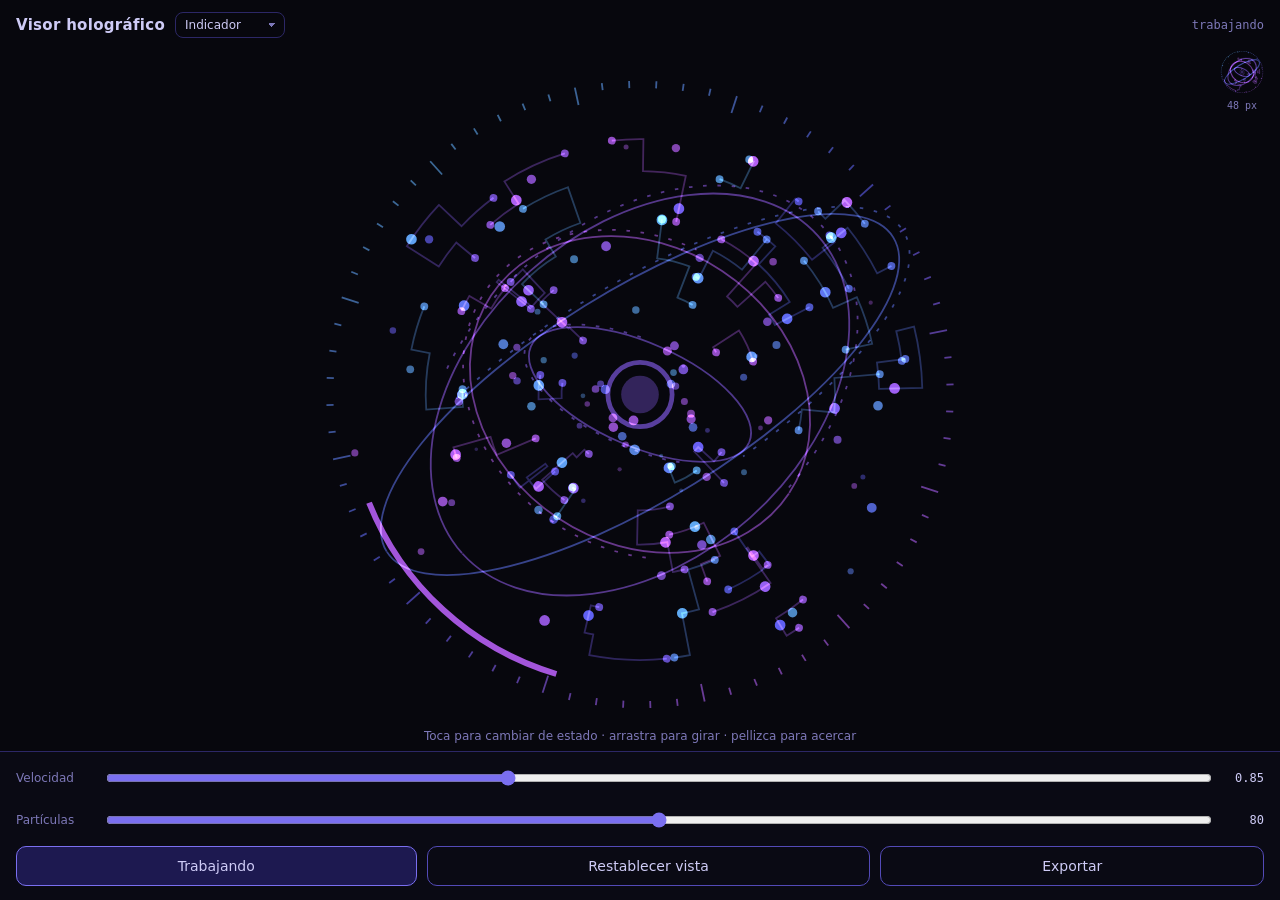
<file: index.html>
<!DOCTYPE html>
<html lang="es">
<head>
<meta charset="utf-8">
<meta name="viewport" content="width=device-width,initial-scale=1,maximum-scale=1,viewport-fit=cover,user-scalable=no">
<meta name="theme-color" content="#07070d">
<meta name="color-scheme" content="dark">
<meta name="description" content="Indicador holográfico animado con anillos, pistas de circuito y partículas.">
<title>Visor holográfico</title>

<!-- PWA -->
<link rel="manifest" href="manifest.webmanifest">
<link rel="icon" href="iconos/icono.svg" type="image/svg+xml">
<link rel="icon" href="iconos/icono-192.png" type="image/png" sizes="192x192">
<link rel="apple-touch-icon" href="iconos/apple-touch-icon.png">
<meta name="mobile-web-app-capable" content="yes">
<meta name="apple-mobile-web-app-capable" content="yes">
<meta name="apple-mobile-web-app-status-bar-style" content="black-translucent">
<meta name="apple-mobile-web-app-title" content="Visor">

<link rel="stylesheet" href="css/estilos.css">

<!-- Mapa de importación: las escenas 3D futuras pueden hacer
     `import * as THREE from 'three'` y se cargará desde la CDN.
     No se descarga nada hasta que una escena lo importe. -->
<script type="importmap">
{
  "imports": {
    "three": "https://cdn.jsdelivr.net/npm/three@0.170.0/build/three.module.js",
    "three/addons/": "https://cdn.jsdelivr.net/npm/three@0.170.0/examples/jsm/"
  }
}
</script>
<script type="module" src="js/app.js"></script>
</head>
<body>
<header>
  <h1>Visor holográfico</h1>
  <select id="escena" aria-label="Escena"></select>
  <span id="estado">trabajando</span>
</header>

<main id="stage" aria-label="Escena interactiva">
  <!-- La escena activa inserta aquí sus propios elementos (canvas, etc.) -->
  <div id="hint">Toca para cambiar de estado · arrastra para girar · pellizca para acercar</div>
</main>

<div class="panel">
  <div class="row">
    <label for="vel">Velocidad</label>
    <input id="vel" type="range" min="0.2" max="2" step="0.05" value="0.85">
    <output id="velOut" for="vel">0.85</output>
  </div>
  <div class="row">
    <label for="den">Partículas</label>
    <input id="den" type="range" min="0" max="160" step="10" value="80">
    <output id="denOut" for="den">80</output>
  </div>
  <div class="row botones">
    <button id="toggle" class="on" type="button">Trabajando</button>
    <button id="reset" type="button">Restablecer vista</button>
    <button id="exportar" type="button" aria-haspopup="dialog">Exportar</button>
  </div>
</div>

<!-- Menú «Exportar» -->
<dialog id="menuExportar" class="hoja" aria-labelledby="menuExportarTitulo">
  <div class="hoja-cuerpo">
    <h2 id="menuExportarTitulo">Exportar «<span data-nombre></span>»</h2>
    <p class="hoja-nota" data-config></p>
    <button type="button" data-formato="html">Página independiente (.html)
      <small>Un solo archivo que muestra la escena a pantalla completa · <b></b></small></button>
    <button type="button" data-formato="js">Módulo de escena (.js)
      <small>Para usar la escena en otro proyecto · <b></b></small></button>
    <button type="button" class="secundario" data-cancelar>Cancelar</button>
  </div>
</dialog>

<!-- Último recurso si no se puede compartir ni descargar: el código para copiar -->
<dialog id="panelCodigo" class="hoja hoja-codigo" aria-labelledby="panelCodigoTitulo">
  <div class="hoja-cuerpo">
    <h2 id="panelCodigoTitulo"><span data-nombre></span></h2>
    <p class="hoja-nota">Este dispositivo no permitió guardar el archivo. Copia el código y pégalo en un archivo nuevo con este nombre.</p>
    <textarea readonly spellcheck="false" autocapitalize="off" autocomplete="off" aria-label="Código del archivo"></textarea>
    <div class="row">
      <button type="button" class="on" data-copiar autofocus>Copiar</button>
      <button type="button" data-cerrar>Cerrar</button>
    </div>
  </div>
</dialog>

<noscript><p class="noscript">Esta app necesita JavaScript.</p></noscript>
</body>
</html>
</file>
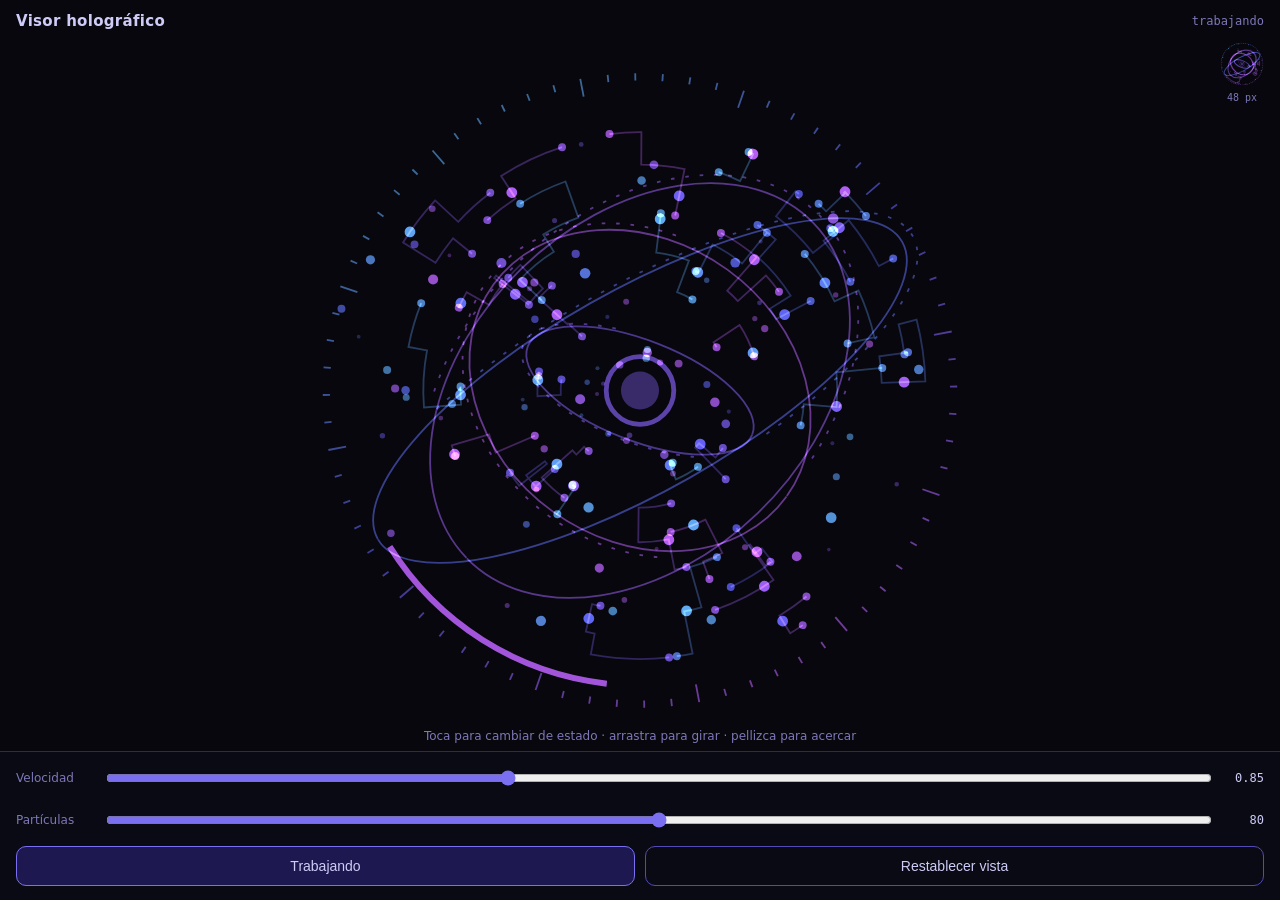
<file: prototipo/visor-holografico.html>
<!DOCTYPE html>
<html lang="es">
<head>
<meta charset="utf-8">
<meta name="viewport" content="width=device-width,initial-scale=1,viewport-fit=cover,user-scalable=no">
<meta name="theme-color" content="#07070d">
<title>Visor holográfico – prototipo</title>
<style>
  :root{--bg:#07070d;--txt:#CECBF6;--dim:#7d78b8;--line:#2c2766;--acc:#7a6ff0}
  *{box-sizing:border-box;-webkit-tap-highlight-color:transparent}
  html,body{margin:0;height:100%;background:var(--bg);color:var(--txt);font-family:system-ui,-apple-system,sans-serif;overflow:hidden;overscroll-behavior:none}
  body{display:flex;flex-direction:column;padding:env(safe-area-inset-top) env(safe-area-inset-right) env(safe-area-inset-bottom) env(safe-area-inset-left)}
  header{display:flex;justify-content:space-between;align-items:center;padding:12px 16px 0}
  h1{font-size:15px;font-weight:600;margin:0;letter-spacing:.02em}
  #estado{font:12px ui-monospace,monospace;color:var(--dim)}
  #stage{flex:1;position:relative;touch-action:none;min-height:0}
  #big{position:absolute;inset:0;width:100%;height:100%;display:block}
  #hint{position:absolute;left:0;right:0;bottom:8px;text-align:center;font-size:12px;color:var(--dim);transition:opacity .6s;pointer-events:none}
  #mini{position:absolute;top:10px;right:14px;display:flex;flex-direction:column;align-items:center;gap:4px;font:10px ui-monospace,monospace;color:var(--dim);pointer-events:none}
  #small{width:48px;height:48px}
  .panel{padding:10px 16px 14px;display:grid;gap:10px;border-top:1px solid var(--line);background:#0a0a14}
  .row{display:flex;gap:10px;align-items:center}
  label{font-size:12px;color:var(--dim);width:78px;flex:none}
  input[type=range]{flex:1;accent-color:var(--acc);height:28px}
  output{font:12px ui-monospace,monospace;width:40px;text-align:right}
  button{flex:1;background:transparent;color:var(--txt);border:1px solid #534AB7;border-radius:10px;padding:11px 10px;font-size:14px;cursor:pointer}
  button:active{background:#17143a}
  button.on{background:#1d1950;border-color:var(--acc)}
</style>
</head>
<body>
<header>
  <h1>Visor holográfico</h1>
  <span id="estado">trabajando</span>
</header>

<div id="stage">
  <canvas id="big"></canvas>
  <div id="mini"><canvas id="small"></canvas><span>48 px</span></div>
  <div id="hint">Toca para cambiar de estado · arrastra para girar · pellizca para acercar</div>
</div>

<div class="panel">
  <div class="row">
    <label for="vel">Velocidad</label>
    <input id="vel" type="range" min="0.2" max="2" step="0.05" value="0.85">
    <output id="velOut">0.85</output>
  </div>
  <div class="row">
    <label for="den">Partículas</label>
    <input id="den" type="range" min="0" max="160" step="10" value="80">
    <output id="denOut">80</output>
  </div>
  <div class="row">
    <button id="toggle" class="on">Trabajando</button>
    <button id="reset">Restablecer vista</button>
  </div>
</div>

<script>
/* ---------- Estado global ---------- */
const S = {
  active: true, energy: 1, speed: 0.85, particles: 80,
  rot: 0, rotVel: 0, tilt: 0, zoom: 1,
  T: 0            // tiempo de simulación (avanza con velocidad y energía)
};

/* ---------- Aleatorio con semilla: el diseño no cambia al redimensionar ---------- */
function rng(seed){return()=>{seed|=0;seed=seed+0x6D2B79F5|0;let t=Math.imul(seed^seed>>>15,1|seed);t=t+Math.imul(t^t>>>7,61|t)^t;return((t^t>>>14)>>>0)/4294967296;};}

/* ---------- Color: azul↔morado al trabajar, gris plateado en reposo ---------- */
function col(t,a,off){
  const e=S.energy, h=242+33*Math.sin(t*0.00035+(off||0));
  return `hsla(${h},${8+77*e}%,${62+4*e}%,${Math.min(1,a*(0.55+0.45*e))})`;
}

function makeTraces(R,n,rand){
  const out=[];
  for(let i=0;i<n;i++){
    let a=rand()*6.28,r=R*(0.3+rand()*0.55);const pts=[[a,r]];
    const steps=3+Math.floor(rand()*4);
    for(let k=0;k<steps;k++){
      if(k%2){r+=R*(rand()<0.5?-1:1)*(0.05+rand()*0.1);r=Math.max(R*0.25,Math.min(R*0.9,r));}
      else a+=(rand()-.5)*0.6;
      pts.push([a,r]);
    }
    out.push({pts,ph:rand(),sp:0.5+rand()});
  }
  return out;
}

/* ---------- Un indicador dibujado en un canvas ---------- */
function Indicator(canvas,{small=false,interactive=false}={}){
  const x=canvas.getContext('2d');
  let W=0,R=0,u=1,tr=[],parts=[];
  const rand=rng(small?7:42);

  function resize(cssW,cssH){
    const dpr=Math.min(window.devicePixelRatio||1,2);
    canvas.width=Math.round(cssW*dpr);canvas.height=Math.round(cssH*dpr);
    W=Math.min(canvas.width,canvas.height);R=W*0.44;u=W/400;
    const r2=rng(small?7:42);
    tr=makeTraces(R,small?10:34,r2);
    syncParticles(true);
  }
  function syncParticles(rebuild){
    const n=small?16:S.particles;
    if(rebuild)parts=[];
    while(parts.length<n)parts.push({a:rand()*6.28,r:rand()*R,s:(rand()-.5)*0.02,z:rand()});
    parts.length=n;
  }
  const toXY=(a,r)=>[Math.cos(a)*r,Math.sin(a)*r];
  function path(pts){
    x.beginPath();
    pts.forEach((p,i)=>{
      if(i===0){const q=toXY(p[0],p[1]);x.moveTo(q[0],q[1]);return;}
      const pr=pts[i-1];
      if(p[1]===pr[1])x.arc(0,0,p[1],pr[0],p[0],p[0]<pr[0]);
      else{const q=toXY(p[0],p[1]);x.lineTo(q[0],q[1]);}
    });
  }

  function draw(t,dT){
    const T=S.T,e=S.energy;
    if(!small)syncParticles(false);
    x.setTransform(1,0,0,1,0,0);
    x.clearRect(0,0,canvas.width,canvas.height);
    x.globalCompositeOperation='lighter';
    x.translate(canvas.width/2,canvas.height/2);
    if(interactive){x.scale(S.zoom,S.zoom);x.rotate(S.rot);}
    x.lineWidth=Math.max(1,u);

    // Pistas de circuito, nodos y pulsos
    x.save();x.rotate(T*0.00008);
    tr.forEach((q,i)=>{
      x.strokeStyle=col(t,0.35,i*0.2);path(q.pts);x.stroke();
      [q.pts[0],q.pts[q.pts.length-1]].forEach(p=>{
        const v=toXY(p[0],p[1]);x.fillStyle=col(t,0.8,i*0.2);
        x.beginPath();x.arc(v[0],v[1],2.2*u,0,6.28);x.fill();
      });
      if(!small&&e>0.3){
        const f=((T*0.00025*q.sp)+q.ph)%1,n=q.pts.length-1,idx=Math.floor(f*n),loc=f*n-idx;
        const p0=q.pts[idx],p1=q.pts[idx+1];
        const v=toXY(p0[0]+(p1[0]-p0[0])*loc,p0[1]+(p1[1]-p0[1])*loc);
        x.fillStyle=col(t,e,i);x.beginPath();x.arc(v[0],v[1],3*u,0,6.28);x.fill();
      }
    });
    x.restore();

    // Anillos tipo giroscopio (la inclinación responde al arrastre vertical)
    for(let k=0;k<4;k++){
      const rr=R*(0.38+k*0.19);
      let tilt=0.25+0.6*Math.abs(Math.sin(T*0.0003+k));
      if(interactive)tilt=Math.max(0.06,Math.min(1,tilt+S.tilt));
      x.save();x.rotate(T*0.0004*(k%2?-1:1)+k);
      x.strokeStyle=col(t,0.55,k);
      x.beginPath();x.ellipse(0,0,rr,rr*tilt,0,0,6.28);x.stroke();
      x.setLineDash([2*u,6*u]);
      x.beginPath();x.ellipse(0,0,rr*1.04,rr*tilt*1.04,0,T*0.001,T*0.001+3.5);x.stroke();
      x.setLineDash([]);x.restore();
    }

    // Marcas del borde y arco de barrido
    x.save();x.rotate(-T*0.0002);
    for(let i=0;i<72;i++){
      const a=i/72*6.28,l=(i%6?4:10)*u;x.strokeStyle=col(t,0.6,a);
      x.beginPath();x.moveTo(Math.cos(a)*R,Math.sin(a)*R);x.lineTo(Math.cos(a)*(R-l),Math.sin(a)*(R-l));x.stroke();
    }
    const sw=T*0.002;x.strokeStyle=col(t,0.9*e,1);x.lineWidth=W/120;
    x.beginPath();x.arc(0,0,R*0.93,sw,sw+0.9);x.stroke();
    x.restore();x.lineWidth=Math.max(1,u);

    // Partículas
    const k=dT/16.7;
    parts.forEach((p,i)=>{
      p.a+=p.s*S.speed*3*k*(0.2+0.8*e);p.r+=0.15*S.speed*e*k*u*2.5;
      if(p.r>R)p.r=R*0.1;
      x.fillStyle=col(t,(0.3+0.6*p.z)*e,i*0.1);
      x.beginPath();x.arc(Math.cos(p.a)*p.r,Math.sin(p.a)*p.r*0.8,(1+p.z*2)*u,0,6.28);x.fill();
    });

    // Núcleo que pulsa
    const pulse=0.5+0.5*Math.sin(T*0.004);
    x.strokeStyle=col(t,0.6+0.4*pulse,0);x.lineWidth=W/150;
    x.beginPath();x.arc(0,0,R*(0.1+0.03*pulse*e),0,6.28);x.stroke();
    x.fillStyle=col(t,0.3+0.5*pulse*e,0);
    x.beginPath();x.arc(0,0,R*0.06,0,6.28);x.fill();
    x.globalCompositeOperation='source-over';
  }
  return {resize,draw};
}

/* ---------- Montaje ---------- */
const stage=document.getElementById('stage');
const bigC=document.getElementById('big'),smallC=document.getElementById('small');
const big=Indicator(bigC,{interactive:true}),small=Indicator(smallC,{small:true});
function layout(){const r=stage.getBoundingClientRect();big.resize(r.width,r.height);small.resize(48,48);}
new ResizeObserver(layout).observe(stage);layout();

/* ---------- Controles ---------- */
const $=id=>document.getElementById(id);
const tg=$('toggle'),estado=$('estado');
function setActive(v){
  S.active=v;tg.textContent=v?'Trabajando':'En reposo';tg.classList.toggle('on',v);
  estado.textContent=v?'trabajando':'en reposo';
}
tg.onclick=()=>setActive(!S.active);
$('reset').onclick=()=>{S.rot=0;S.rotVel=0;S.tilt=0;S.zoom=1;};
$('vel').oninput=e=>{S.speed=+e.target.value;$('velOut').textContent=S.speed.toFixed(2);};
$('den').oninput=e=>{S.particles=+e.target.value;$('denOut').textContent=S.particles;};

/* ---------- Gestos: tocar, arrastrar, pellizcar ---------- */
const ptrs=new Map();let down=null,pinch0=null,hintHidden=false;
function hideHint(){if(!hintHidden){hintHidden=true;$('hint').style.opacity=0;}}
stage.addEventListener('pointerdown',e=>{
  stage.setPointerCapture(e.pointerId);
  ptrs.set(e.pointerId,{x:e.clientX,y:e.clientY});
  if(ptrs.size===1)down={x:e.clientX,y:e.clientY,t:performance.now(),moved:false};
  if(ptrs.size===2){const [a,b]=[...ptrs.values()];pinch0={d:Math.hypot(a.x-b.x,a.y-b.y),z:S.zoom};if(down)down.moved=true;}
});
stage.addEventListener('pointermove',e=>{
  const p=ptrs.get(e.pointerId);if(!p)return;
  const dx=e.clientX-p.x,dy=e.clientY-p.y;p.x=e.clientX;p.y=e.clientY;
  if(ptrs.size===2&&pinch0){
    const [a,b]=[...ptrs.values()];
    S.zoom=Math.max(0.5,Math.min(2.5,pinch0.z*Math.hypot(a.x-b.x,a.y-b.y)/pinch0.d));hideHint();return;
  }
  if(down&&Math.hypot(e.clientX-down.x,e.clientY-down.y)>8)down.moved=true;
  if(down&&down.moved){S.rot+=dx*0.008;S.rotVel=dx*0.008;S.tilt=Math.max(-0.3,Math.min(0.7,S.tilt+dy*0.004));hideHint();}
});
function up(e){
  ptrs.delete(e.pointerId);
  if(ptrs.size<2)pinch0=null;
  if(ptrs.size===0&&down){
    if(!down.moved&&performance.now()-down.t<300){setActive(!S.active);hideHint();}
    down=null;
  }
}
stage.addEventListener('pointerup',up);stage.addEventListener('pointercancel',up);
stage.addEventListener('wheel',e=>{e.preventDefault();S.zoom=Math.max(0.5,Math.min(2.5,S.zoom*Math.exp(-e.deltaY*0.001)));},{passive:false});

/* ---------- Bucle ---------- */
let last=performance.now();
function loop(t){
  const dT=Math.min(50,t-last);last=t;
  S.energy+=((S.active?1:0)-S.energy)*(1-Math.pow(0.97,dT/16.7));
  S.T+=dT*S.speed*(0.2+0.8*S.energy);
  if(!down){S.rot+=S.rotVel;S.rotVel*=Math.pow(0.94,dT/16.7);}
  big.draw(t,dT);small.draw(t,dT);
  requestAnimationFrame(loop);
}
requestAnimationFrame(loop);
</script>
</body>
</html>
</file>
<file: css/estilos.css>
/* Visor holográfico – estilos (móvil primero) */
:root{--bg:#07070d;--txt:#CECBF6;--dim:#7d78b8;--line:#2c2766;--acc:#7a6ff0}

*{box-sizing:border-box;-webkit-tap-highlight-color:transparent}

html,body{
  margin:0;height:100%;
  background:var(--bg);color:var(--txt);
  font-family:system-ui,-apple-system,sans-serif;
  overflow:hidden;
  overscroll-behavior:none;            /* sin rebote ni "tirar para recargar" */
  -webkit-text-size-adjust:100%;
  -webkit-user-select:none;user-select:none;
  -webkit-touch-callout:none;
}
html{position:fixed;inset:0}            /* iOS: evita que la página se desplace */
body{
  height:100vh;height:100dvh;
  display:flex;flex-direction:column;
  /* Respeta el notch y las barras del sistema */
  padding:env(safe-area-inset-top) env(safe-area-inset-right) env(safe-area-inset-bottom) env(safe-area-inset-left);
  touch-action:manipulation;            /* sin zoom por doble toque */
}

header{display:flex;gap:10px;align-items:center;padding:12px 16px 0}
h1{font-size:15px;font-weight:600;margin:0;letter-spacing:.02em;white-space:nowrap}
#estado{font:12px ui-monospace,monospace;color:var(--dim);margin-left:auto;white-space:nowrap}

/* Selector de escenas */
#escena{
  appearance:none;-webkit-appearance:none;
  background:transparent;color:var(--txt);
  border:1px solid var(--line);border-radius:8px;
  font:12px system-ui,-apple-system,sans-serif;
  padding:5px 22px 5px 9px;min-width:0;max-width:40vw;
  background-image:linear-gradient(45deg,transparent 50%,var(--dim) 50%),linear-gradient(135deg,var(--dim) 50%,transparent 50%);
  background-position:calc(100% - 12px) 50%,calc(100% - 8px) 50%;
  background-size:4px 4px;background-repeat:no-repeat;
}
#escena:focus-visible{outline:1px solid var(--acc);outline-offset:1px}
#escena option{background:#0a0a14;color:var(--txt)}

#stage{flex:1;position:relative;touch-action:none;min-height:0;overflow:hidden}
#stage canvas.escena{position:absolute;inset:0;width:100%;height:100%;display:block}

#hint{position:absolute;left:0;right:0;bottom:8px;text-align:center;font-size:12px;color:var(--dim);transition:opacity .6s;pointer-events:none;padding:0 12px;z-index:2}

/* Vista previa en tamaño ícono (escena Indicador) */
.mini{position:absolute;top:10px;right:14px;display:flex;flex-direction:column;align-items:center;gap:4px;font:10px ui-monospace,monospace;color:var(--dim);pointer-events:none;z-index:1}
.mini canvas{width:48px;height:48px}

.panel{padding:10px 16px 14px;display:grid;gap:10px;border-top:1px solid var(--line);background:#0a0a14}
.row{display:flex;gap:10px;align-items:center}
label{font-size:12px;color:var(--dim);width:78px;flex:none}
input[type=range]{flex:1;accent-color:var(--acc);height:28px;min-width:0}
output{font:12px ui-monospace,monospace;width:40px;text-align:right}
button{flex:1;background:transparent;color:var(--txt);border:1px solid #534AB7;border-radius:10px;padding:11px 10px;font-size:14px;cursor:pointer;font-family:inherit}
button:active{background:#17143a}
button.on{background:#1d1950;border-color:var(--acc)}
/* Fila de botones: cada uno toma el ancho de su texto y, si no caben, pasan a otra línea */
.row.botones{flex-wrap:wrap}
.row.botones button{flex:1 1 auto;white-space:nowrap}

/* Hojas (menú Exportar y panel de código) */
dialog.hoja{
  border:1px solid var(--line);border-radius:16px;background:#0d0c1c;color:var(--txt);
  padding:0;width:min(440px,calc(100vw - 24px));
  max-height:calc(100dvh - 24px - env(safe-area-inset-top) - env(safe-area-inset-bottom));
  overflow:auto;overscroll-behavior:contain;box-shadow:0 12px 40px #000a;
}
dialog.hoja::backdrop{background:#030308b3}
dialog.hoja[open]{animation:hoja-entra .2s ease-out}
@keyframes hoja-entra{from{opacity:0;transform:translateY(12px)}}
.hoja-cuerpo{display:grid;gap:10px;padding:16px}
.hoja h2{font-size:15px;font-weight:600;margin:0;letter-spacing:.02em;overflow-wrap:anywhere}
.hoja-nota{font-size:12px;color:var(--dim);margin:0 0 4px}
.hoja button{display:grid;gap:3px;text-align:left;line-height:1.3}
.hoja button small{font-size:11.5px;color:var(--dim)}
.hoja button small b{font-weight:400;font-family:ui-monospace,monospace}
.hoja button.secundario{text-align:center;border-color:var(--line)}
.hoja .row button{text-align:center}
.hoja-codigo{width:min(760px,calc(100vw - 24px))}
.hoja-codigo textarea{
  width:100%;height:min(52dvh,460px);resize:none;
  background:var(--bg);color:var(--txt);border:1px solid var(--line);border-radius:10px;
  padding:10px;font:11px/1.45 ui-monospace,monospace;white-space:pre;overflow:auto;
  -webkit-user-select:text;user-select:text;touch-action:auto;
}
.hoja-codigo textarea:focus{outline:none;border-color:var(--acc)}
.hoja button:focus-visible{outline:2px solid var(--acc);outline-offset:2px}
/* Celular en vertical: el menú aparece abajo, cerca del pulgar */
@media (max-width:600px) and (orientation:portrait){
  dialog.hoja{margin-bottom:calc(env(safe-area-inset-bottom) + 12px)}
}

/* Aviso de actualización disponible */
.aviso{
  position:fixed;left:50%;transform:translateX(-50%);
  bottom:calc(env(safe-area-inset-bottom) + 16px);
  background:#1d1950;border:1px solid var(--acc);color:var(--txt);
  border-radius:10px;padding:10px 14px;font-size:13px;z-index:10;
  box-shadow:0 6px 24px #0008;
  width:max-content;max-width:calc(100% - 32px);text-align:center;
}
/* Aviso breve (p. ej. escena no compatible): arriba, sin bloquear toques */
.aviso:not(.aviso-actualizar){
  top:calc(env(safe-area-inset-top) + 56px);bottom:auto;
  pointer-events:none;animation:aviso-entra .25s ease-out;
}
@keyframes aviso-entra{from{opacity:0;transform:translate(-50%,-6px)}}

.noscript{padding:16px;text-align:center;color:var(--dim)}

/* Celular en horizontal: el panel pasa a una columna lateral
   para no robarle altura a la escena. */
@media (orientation:landscape) and (max-height:520px){
  body{display:grid;grid-template-columns:1fr minmax(220px,32vw);grid-template-rows:auto 1fr}
  header{grid-column:1/-1;padding-top:8px}
  #stage{grid-column:1;grid-row:2}
  .panel{grid-column:2;grid-row:2;border-top:none;border-left:1px solid var(--line);align-content:center;overflow:auto}
  .panel .row:last-child{flex-direction:column;align-items:stretch}
}
</file>
